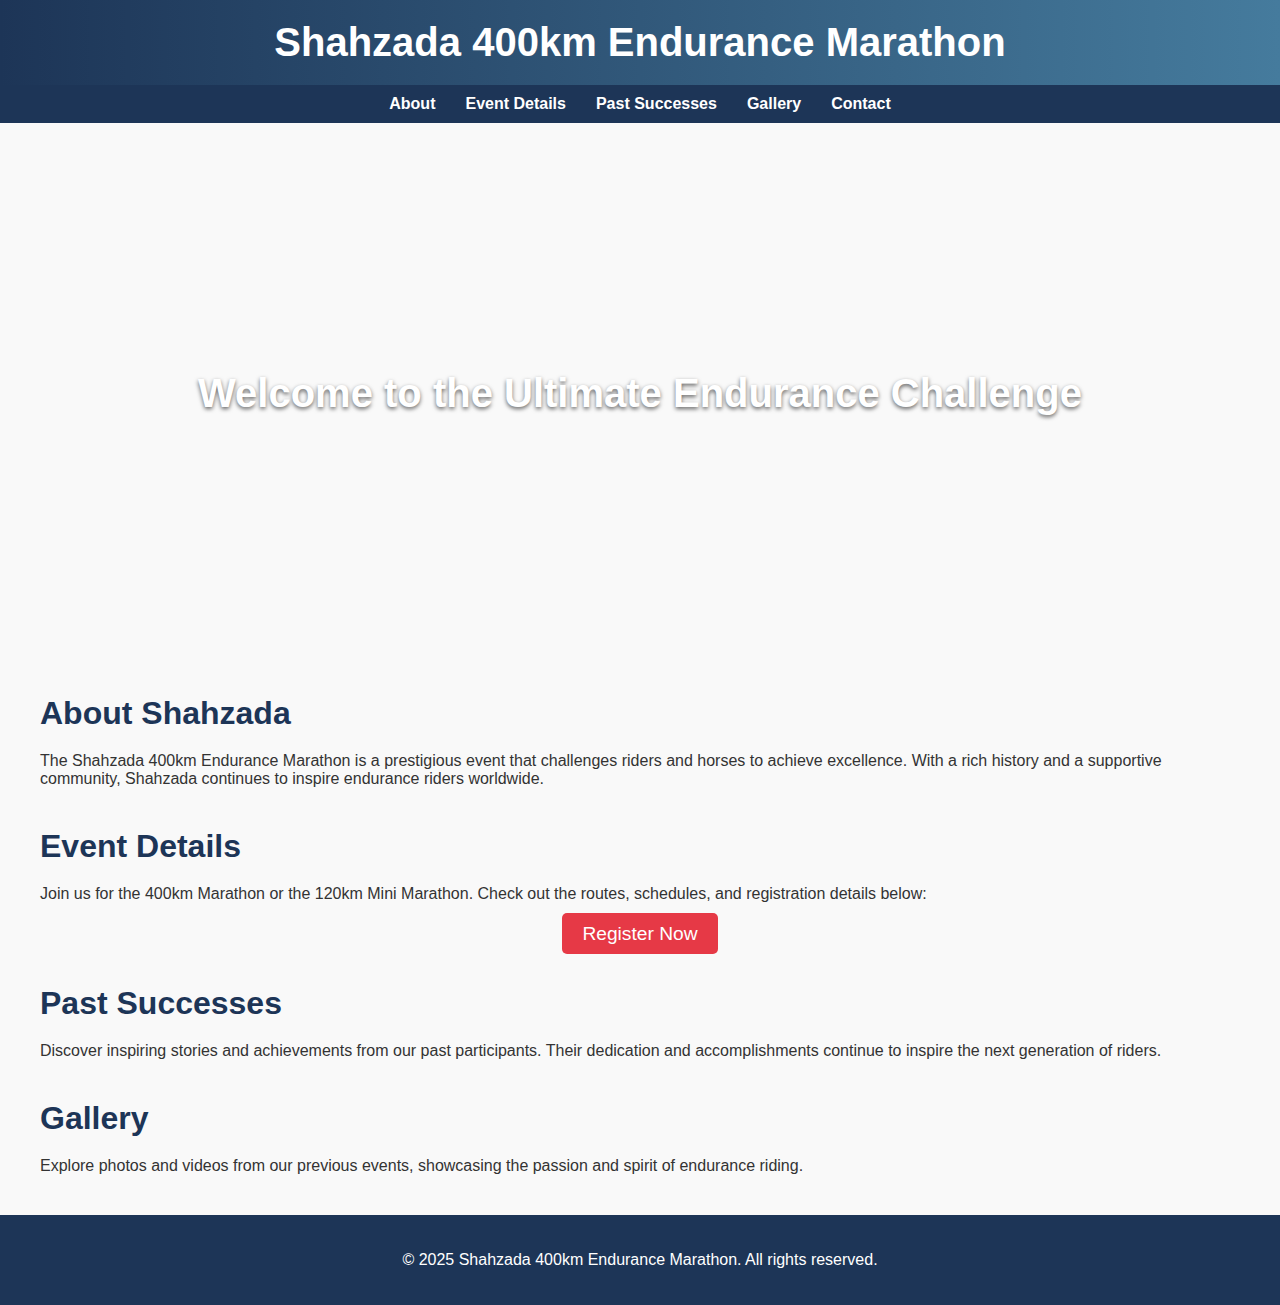
<file: index.html>
<!DOCTYPE html>
<html lang="en">
<head>
    <meta charset="UTF-8">
    <meta name="viewport" content="width=device-width, initial-scale=1.0">
    <meta name="description" content="Shahzada 400km Endurance Marathon: Event Details, Past Successes, and Registration">
    <title>Shahzada 400km Endurance Marathon</title>
    <style>
        body {
            font-family: Arial, sans-serif;
            margin: 0;
            padding: 0;
            background-color: #f9f9f9;
            color: #333;
        }
        header {
            background: linear-gradient(90deg, #1d3557, #457b9d);
            color: white;
            padding: 20px 0;
            text-align: center;
        }
        header h1 {
            font-size: 2.5rem;
            margin: 0;
        }
        nav {
            display: flex;
            justify-content: center;
            background-color: #1d3557;
            padding: 10px 0;
        }
        nav a {
            color: white;
            text-decoration: none;
            margin: 0 15px;
            font-weight: bold;
        }
        nav a:hover {
            text-decoration: underline;
        }
        .hero {
            background: url('https://www.shahzada400.com/some-image-path.jpg') no-repeat center center/cover;
            height: 60vh;
            display: flex;
            align-items: center;
            justify-content: center;
            color: white;
            text-shadow: 0 2px 4px rgba(0, 0, 0, 0.6);
        }
        .hero h2 {
            font-size: 2.5rem;
        }
        .container {
            max-width: 1200px;
            margin: 20px auto;
            padding: 0 15px;
        }
        .section {
            margin-bottom: 40px;
        }
        .section h3 {
            font-size: 2rem;
            color: #1d3557;
            margin-bottom: 20px;
        }
        .cta {
            text-align: center;
            margin: 20px 0;
        }
        .cta a {
            background-color: #e63946;
            color: white;
            padding: 10px 20px;
            text-decoration: none;
            font-size: 1.2rem;
            border-radius: 5px;
        }
        .cta a:hover {
            background-color: #d62828;
        }
        footer {
            background-color: #1d3557;
            color: white;
            text-align: center;
            padding: 20px 0;
        }
    </style>
</head>
<body>
    <header>
        <h1>Shahzada 400km Endurance Marathon</h1>
    </header>
    <nav>
        <a href="#about">About</a>
        <a href="#event-details">Event Details</a>
        <a href="#past-successes">Past Successes</a>
        <a href="#gallery">Gallery</a>
        <a href="#contact">Contact</a>
    </nav>
    <section class="hero">
        <h2>Welcome to the Ultimate Endurance Challenge</h2>
    </section>
    <div class="container">
        <section id="about" class="section">
            <h3>About Shahzada</h3>
            <p>The Shahzada 400km Endurance Marathon is a prestigious event that challenges riders and horses to achieve excellence. With a rich history and a supportive community, Shahzada continues to inspire endurance riders worldwide.</p>
        </section>
        <section id="event-details" class="section">
            <h3>Event Details</h3>
            <p>Join us for the 400km Marathon or the 120km Mini Marathon. Check out the routes, schedules, and registration details below:</p>
            <div class="cta">
                <a href="#">Register Now</a>
            </div>
        </section>
        <section id="past-successes" class="section">
            <h3>Past Successes</h3>
            <p>Discover inspiring stories and achievements from our past participants. Their dedication and accomplishments continue to inspire the next generation of riders.</p>
        </section>
        <section id="gallery" class="section">
            <h3>Gallery</h3>
            <p>Explore photos and videos from our previous events, showcasing the passion and spirit of endurance riding.</p>
        </section>
    </div>
    <footer>
        <p>&copy; 2025 Shahzada 400km Endurance Marathon. All rights reserved.</p>
    </footer>
</body>
</html>
</file>
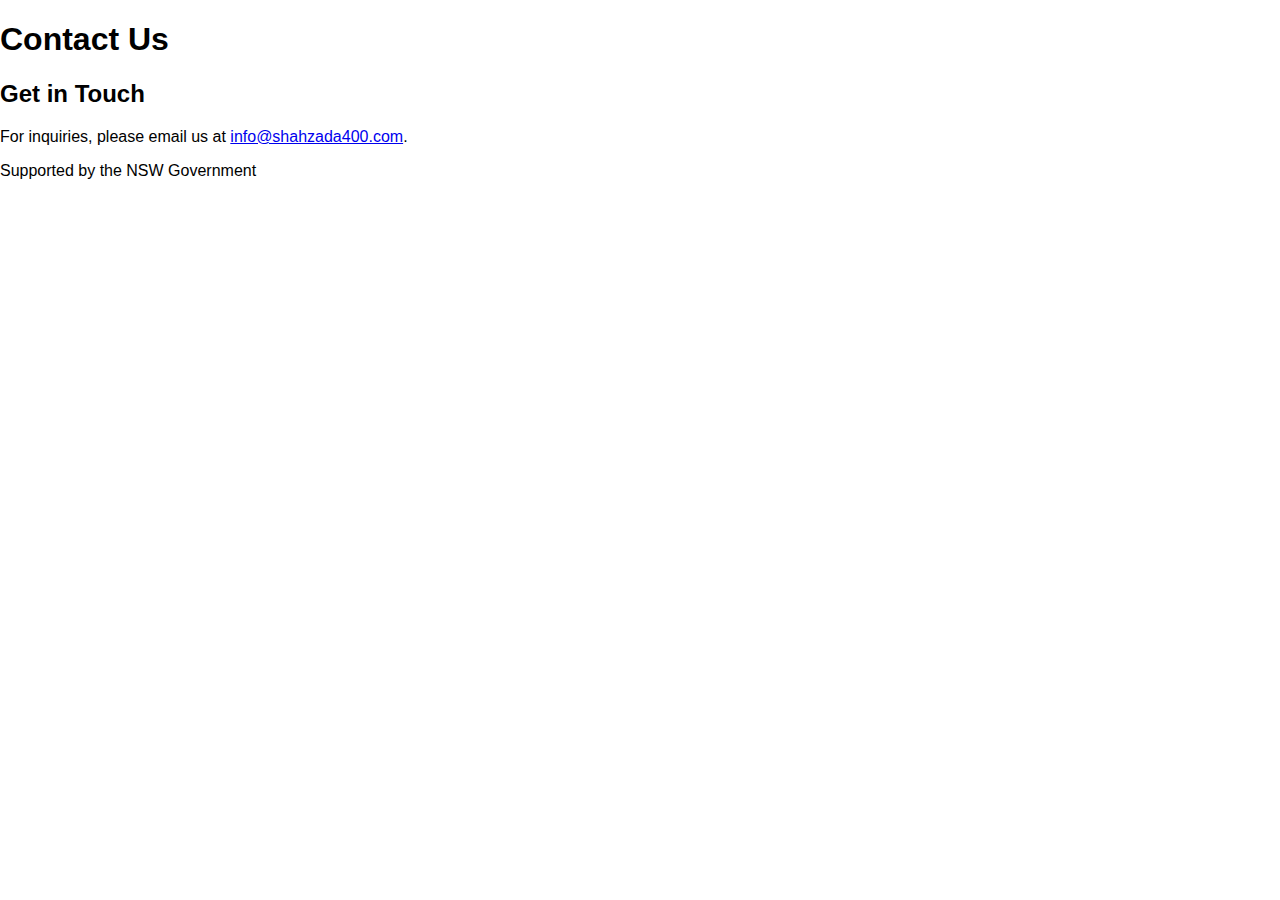
<file: contact.html>
<!DOCTYPE html>
<html lang="en">
<head>
    <meta charset="UTF-8">
    <title>Contact Us - Shahzada 400km Endurance Marathon</title>
    <link rel="stylesheet" href="styles.css">
</head>
<body>
    <!-- Navigation -->
    <!-- Include the navigation menu here -->

    <header>
        <h1>Contact Us</h1>
    </header>

    <section>
        <h2>Get in Touch</h2>
        <p>For inquiries, please email us at <a href="mailto:info@shahzada400.com">info@shahzada400.com</a>.</p>
        <!-- Additional contact information -->
    </section>

    <footer>
        <p>Supported by the NSW Government</p>
    </footer>
</body>
</html>
</file>
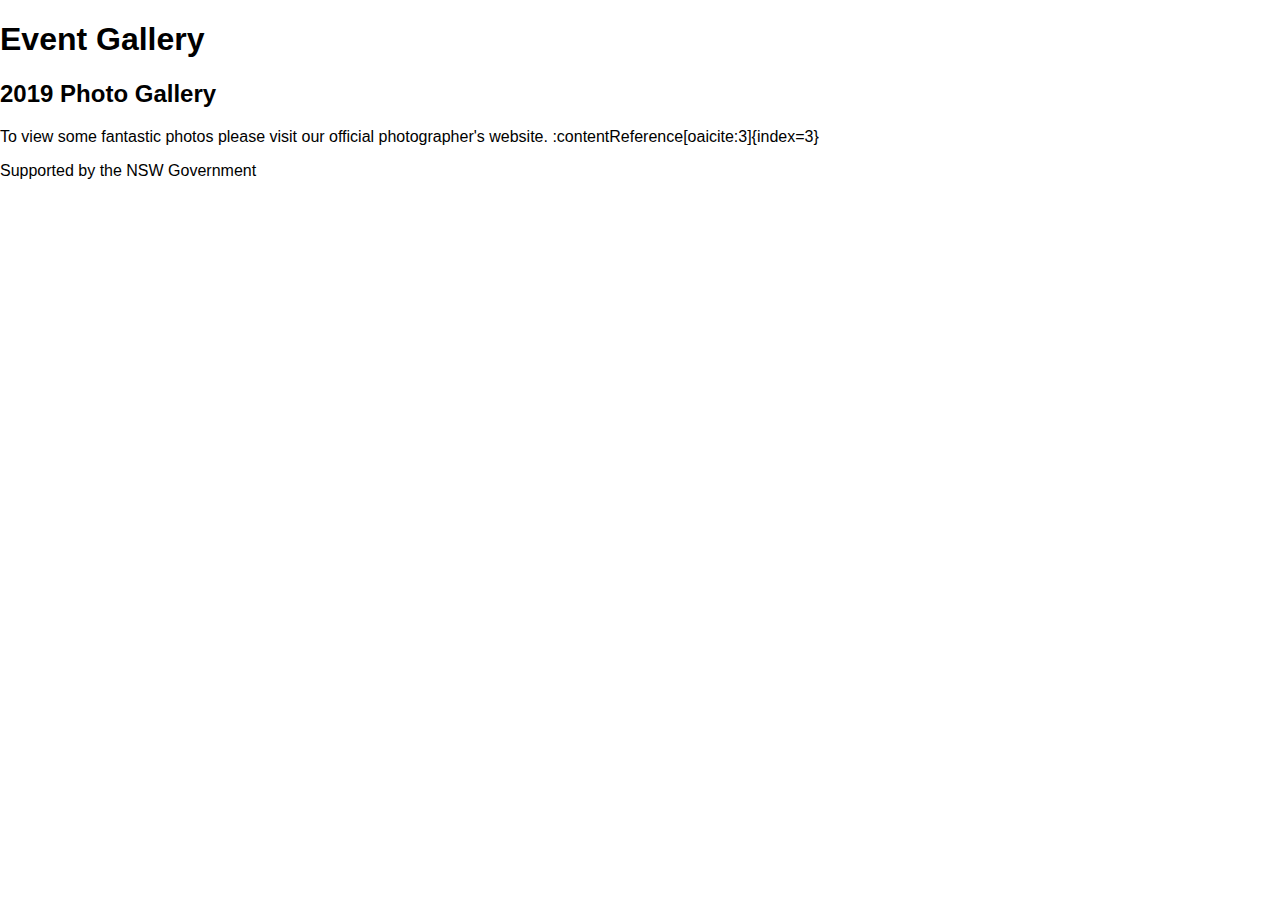
<file: gallery.html>
<!DOCTYPE html>
<html lang="en">
<head>
    <meta charset="UTF-8">
    <title>Gallery - Shahzada 400km Endurance Marathon</title>
    <link rel="stylesheet" href="styles.css">
</head>
<body>
    <!-- Navigation -->
    <!-- Include the navigation menu here -->

    <header>
        <h1>Event Gallery</h1>
    </header>

    <section>
        <h2>2019 Photo Gallery</h2>
        <p>To view some fantastic photos please visit our official photographer's website. :contentReference[oaicite:3]{index=3}</p>
        <!-- Embed or link to images -->
    </section>

    <footer>
        <p>Supported by the NSW Government</p>
    </footer>
</body>
</html>
</file>
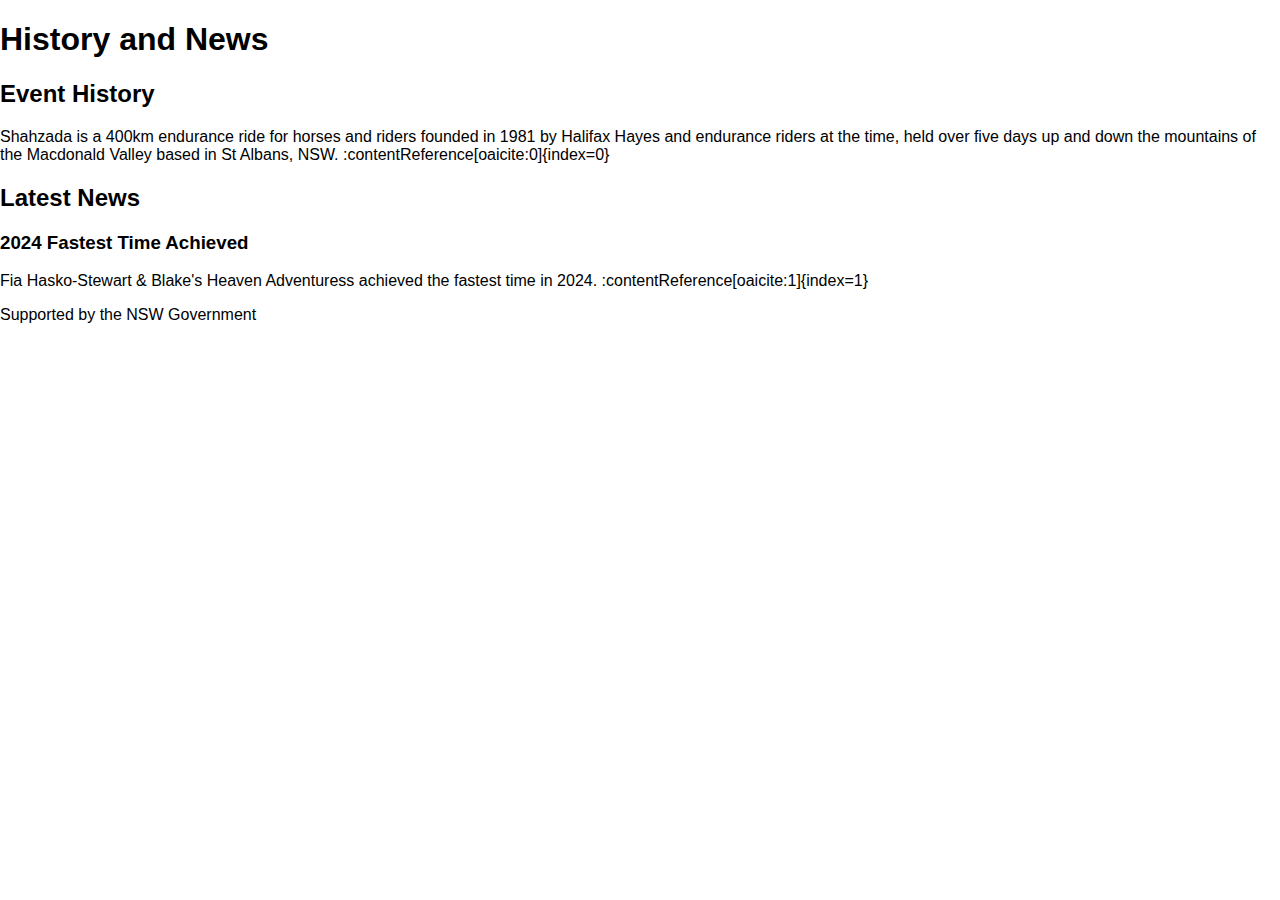
<file: history.html>
<!DOCTYPE html>
<html lang="en">
<head>
    <meta charset="UTF-8">
    <title>History and News - Shahzada 400km Endurance Marathon</title>
    <link rel="stylesheet" href="styles.css">
</head>
<body>
    <!-- Navigation -->
    <!-- Include the navigation menu here -->

    <header>
        <h1>History and News</h1>
    </header>

    <section>
        <h2>Event History</h2>
        <p>Shahzada is a 400km endurance ride for horses and riders founded in 1981 by Halifax Hayes and endurance riders at the time, held over five days up and down the mountains of the Macdonald Valley based in St Albans, NSW. :contentReference[oaicite:0]{index=0}</p>
    </section>

    <section>
        <h2>Latest News</h2>
        <article>
            <h3>2024 Fastest Time Achieved</h3>
            <p>Fia Hasko-Stewart & Blake's Heaven Adventuress achieved the fastest time in 2024. :contentReference[oaicite:1]{index=1}</p>
        </article>
        <!-- Additional news articles -->
    </section>

    <footer>
        <p>Supported by the NSW Government</p>
    </footer>
</body>
</html>
</file>
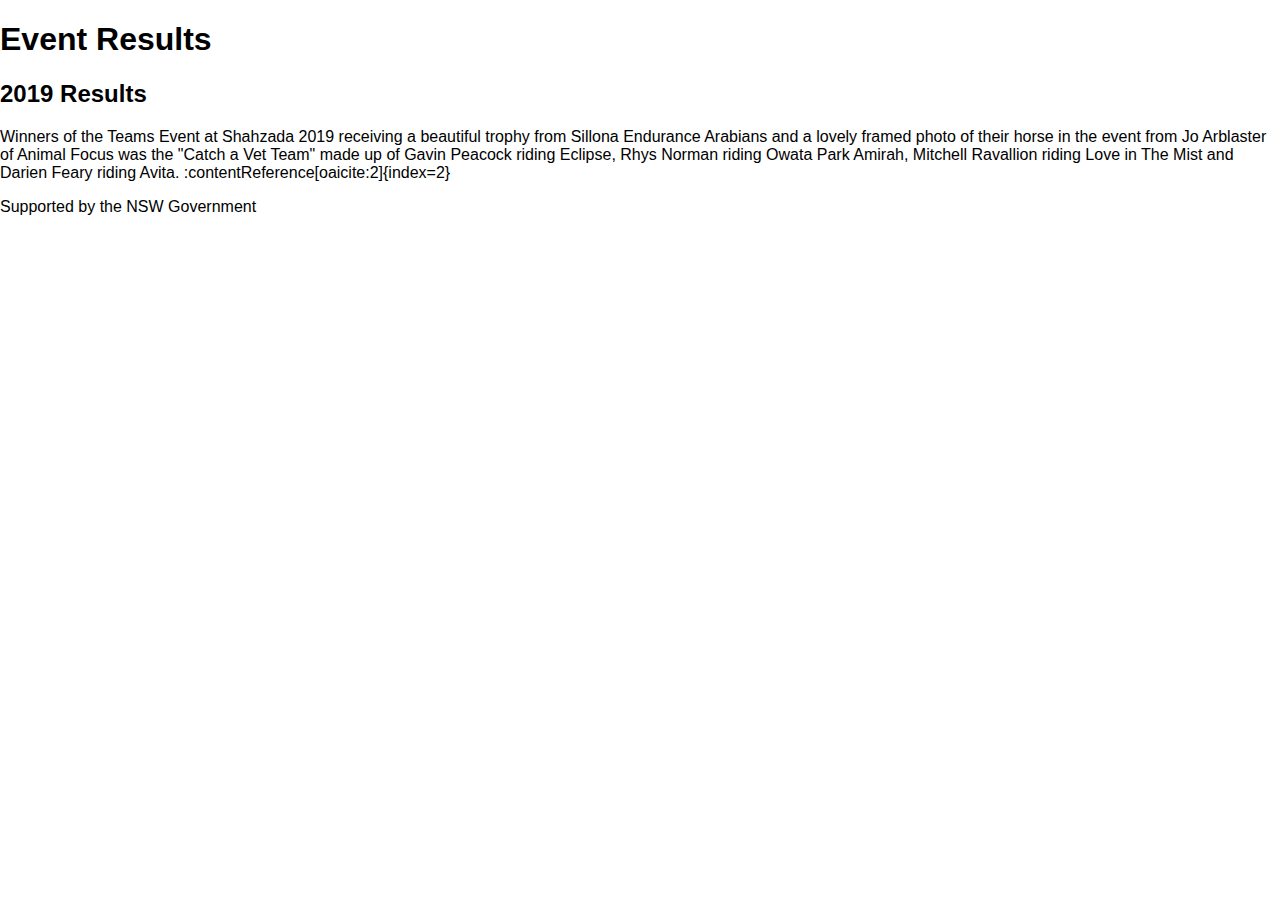
<file: results.html>
<!DOCTYPE html>
<html lang="en">
<head>
    <meta charset="UTF-8">
    <title>Results - Shahzada 400km Endurance Marathon</title>
    <link rel="stylesheet" href="styles.css">
</head>
<body>
    <!-- Navigation -->
    <!-- Include the navigation menu here -->

    <header>
        <h1>Event Results</h1>
    </header>

    <section>
        <h2>2019 Results</h2>
        <p>Winners of the Teams Event at Shahzada 2019 receiving a beautiful trophy from Sillona Endurance Arabians and a lovely framed photo of their horse in the event from Jo Arblaster of Animal Focus was the "Catch a Vet Team" made up of Gavin Peacock riding Eclipse, Rhys Norman riding Owata Park Amirah, Mitchell Ravallion riding Love in The Mist and Darien Feary riding Avita. :contentReference[oaicite:2]{index=2}</p>
        <!-- Additional results -->
    </section>

    <footer>
        <p>Supported by the NSW Government</p>
    </footer>
</body>
</html>
</file>
<file: styles.css>
body {
    font-family: Arial, sans-serif;
    margin: 0;
    padding: 0;
    background-color: #f9
::contentReference[oaicite:4]{index=4}
</file>
